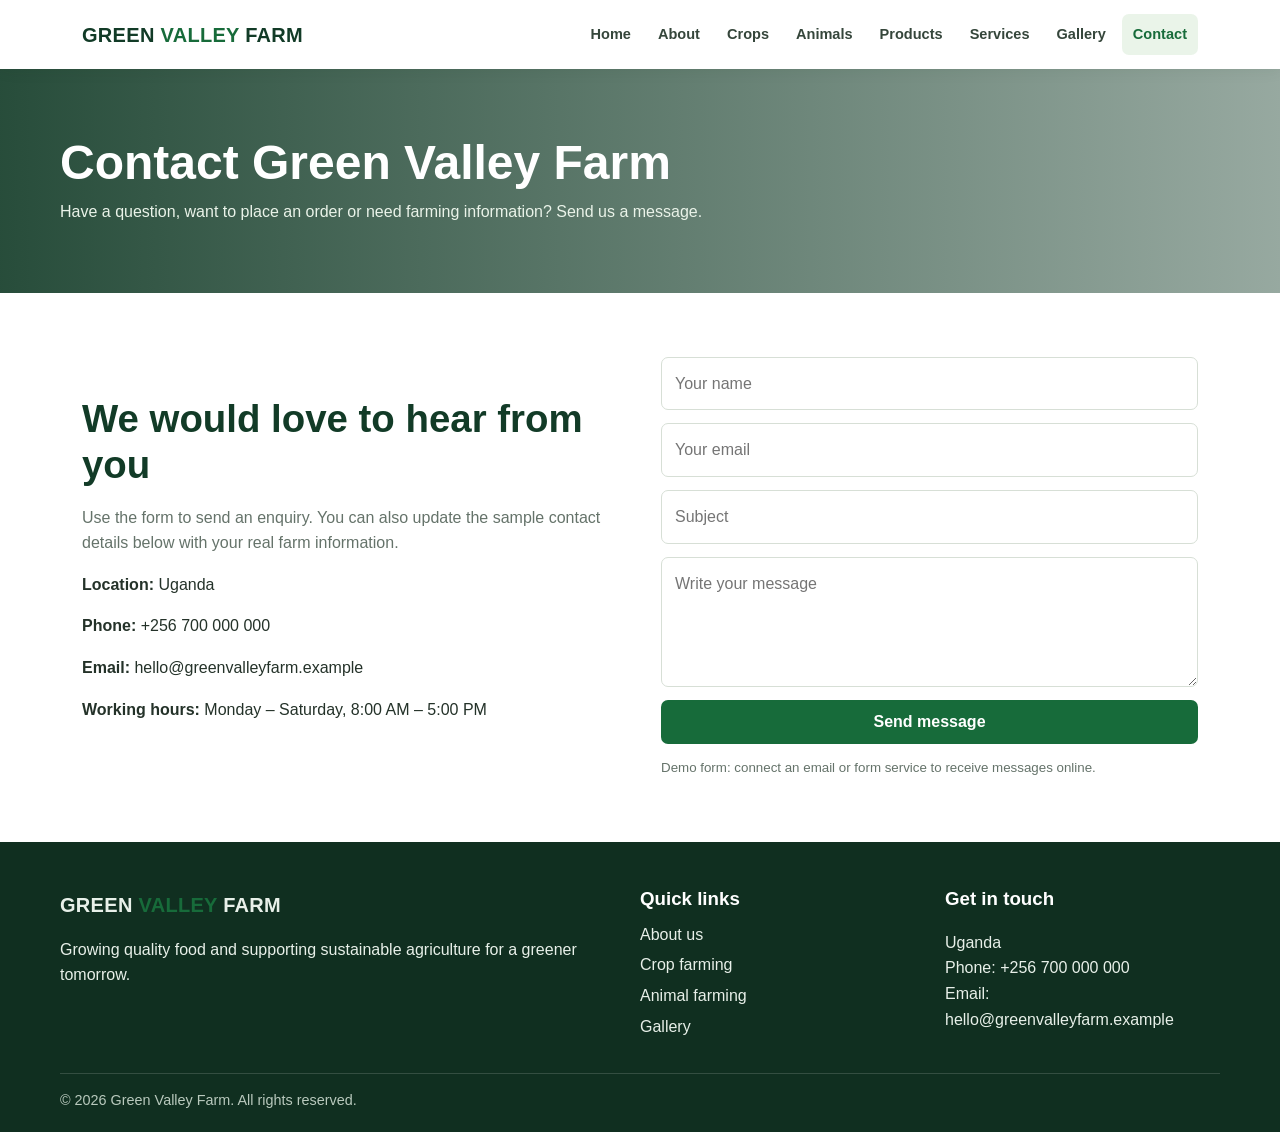
<file: contact.html>
<!DOCTYPE html><html lang="en"><head><meta charset="UTF-8"><meta name="viewport" content="width=device-width, initial-scale=1.0"><meta name="description" content="Green Valley Farm - sustainable agriculture, crop farming, animal farming and fresh produce in Uganda."><title>Contact | Green Valley Farm</title><link rel="stylesheet" href="style.css"></head><body><header><div class="nav"><a class="brand" href="index.html">GREEN <span>VALLEY</span> FARM</a><button class="menu-btn" aria-expanded="false" aria-label="Toggle navigation">☰ Menu</button><nav><a href="index.html">Home</a><a href="about.html">About</a><a href="crops.html">Crops</a><a href="animals.html">Animals</a><a href="products.html">Products</a><a href="services.html">Services</a><a href="gallery.html">Gallery</a><a href="contact.html">Contact</a></nav></div></header><section class="page-hero"><div><h1>Contact Green Valley Farm</h1><p>Have a question, want to place an order or need farming information? Send us a message.</p></div></section><section class="container split"><div><h2>We would love to hear from you</h2><p class="muted">Use the form to send an enquiry. You can also update the sample contact details below with your real farm information.</p><p><strong>Location:</strong> Uganda</p><p><strong>Phone:</strong> +256 700 000 000</p><p><strong>Email:</strong> hello@greenvalleyfarm.example</p><p><strong>Working hours:</strong> Monday – Saturday, 8:00 AM – 5:00 PM</p></div><form id="contact-form"><input required placeholder="Your name" aria-label="Your name"><input type="email" required placeholder="Your email" aria-label="Your email"><input placeholder="Subject" aria-label="Subject"><textarea required placeholder="Write your message" aria-label="Your message"></textarea><button class="submit" type="submit">Send message</button><small class="muted">Demo form: connect an email or form service to receive messages online.</small></form></section><footer><div class="footer-inner"><div><a class="brand" href="index.html">GREEN <span>VALLEY</span> FARM</a><p>Growing quality food and supporting sustainable agriculture for a greener tomorrow.</p></div><div><h3 style="color:white">Quick links</h3><a href="about.html">About us</a><a href="crops.html">Crop farming</a><a href="animals.html">Animal farming</a><a href="gallery.html">Gallery</a></div><div><h3 style="color:white">Get in touch</h3><p>Uganda<br>Phone: +256 700 000 000<br>Email: hello@greenvalleyfarm.example</p></div></div><div class="copyright">© <span class="year"></span> Green Valley Farm. All rights reserved.</div></footer><script src="script.js"></script></body></html>
</file>
<file: style.css>
:root{--green:#176b3a;--dark:#123b27;--lime:#a7d65b;--cream:#f7f8f1;--ink:#243229;--muted:#65736a}
*{box-sizing:border-box}html{scroll-behavior:smooth}body{margin:0;font-family:Arial,Helvetica,sans-serif;color:var(--ink);background:#fff;line-height:1.6}
header{background:#fff;position:sticky;top:0;z-index:20;box-shadow:0 2px 14px #102b1712}
.nav{max-width:1160px;margin:auto;padding:14px 22px;display:flex;align-items:center;justify-content:space-between;gap:20px}
.brand{font-size:1.25rem;font-weight:800;color:var(--dark);text-decoration:none;letter-spacing:.3px}.brand span{color:var(--green)}
nav{display:flex;flex-wrap:wrap;gap:5px}nav a{padding:9px 11px;border-radius:7px;text-decoration:none;color:#35463b;font-size:.91rem;font-weight:600}nav a:hover,nav a.active{background:#eaf4e9;color:var(--green)}
.menu-btn{display:none;background:var(--green);color:white;border:0;padding:9px 12px;border-radius:6px}
.hero{min-height:470px;display:flex;align-items:center;background:linear-gradient(90deg,rgba(8,39,22,.82),rgba(8,39,22,.22)),url('https://images.unsplash.com/photo-1500382017468-9049fed747ef?auto=format&fit=crop&w=1800&q=85') center/cover;color:white}
.hero-inner{max-width:1160px;width:100%;margin:auto;padding:70px 24px}.eyebrow{text-transform:uppercase;letter-spacing:2px;color:#d8f2a8;font-weight:700;font-size:.8rem}
h1{font-size:clamp(2.4rem,5vw,4.4rem);line-height:1.08;max-width:720px;margin:12px 0 18px}h2{color:var(--dark);font-size:clamp(1.7rem,3vw,2.4rem);line-height:1.2;margin:0 0 14px}h3{color:var(--dark);margin:0 0 8px}
.hero p{font-size:1.12rem;max-width:610px;color:#f2f7ef}.btn{display:inline-block;background:var(--lime);color:#17351f;text-decoration:none;padding:12px 20px;border-radius:7px;font-weight:800;margin:8px 8px 0 0}.btn.outline{background:transparent;color:white;border:1px solid #fff}
.container{max-width:1160px;margin:auto;padding:64px 22px}.intro{max-width:720px;margin-bottom:28px}.intro p,.muted{color:var(--muted)}
.grid{display:grid;grid-template-columns:repeat(3,1fr);gap:22px}.card{border:1px solid #e7ece5;border-radius:13px;overflow:hidden;background:#fff;box-shadow:0 7px 24px #153d1c0a}.card img{width:100%;height:215px;object-fit:cover;display:block}.card-body{padding:20px}.card p{color:var(--muted);margin:7px 0 0}.section-soft{background:var(--cream)}.split{display:grid;grid-template-columns:1fr 1fr;gap:42px;align-items:center}.split img{width:100%;height:370px;object-fit:cover;border-radius:14px}.checks{padding:0;list-style:none}.checks li{padding:7px 0}.checks li:before{content:'✓';color:var(--green);font-weight:900;margin-right:10px}
.stats{display:grid;grid-template-columns:repeat(4,1fr);gap:14px;margin-top:26px}.stat{background:#edf5e9;padding:22px;border-radius:10px;text-align:center}.stat strong{display:block;color:var(--green);font-size:1.8rem}
.page-hero{padding:68px 22px;background:linear-gradient(90deg,#123b27e8,#123b2770),url('https://images.unsplash.com/photo-1500382017468-9049fed747ef?auto=format&fit=crop&w=1600&q=80') center/cover;color:#fff}.page-hero>div{max-width:1160px;margin:auto}.page-hero h1{font-size:3rem;margin:0 0 10px}.page-hero p{max-width:650px;margin:0;color:#eaf3e9}
.gallery{display:grid;grid-template-columns:repeat(3,1fr);gap:14px}.gallery img{width:100%;height:245px;object-fit:cover;border-radius:10px}
form{display:grid;gap:13px}input,textarea,select{width:100%;padding:13px;border:1px solid #d7dfd6;border-radius:7px;font:inherit}textarea{min-height:130px}button.submit{background:var(--green);color:white;border:0;border-radius:7px;padding:13px 18px;font-weight:700;font-size:1rem;cursor:pointer}
footer{background:#102f20;color:#e8f0e9;padding:42px 22px 20px}.footer-inner{max-width:1160px;margin:auto;display:grid;grid-template-columns:2fr 1fr 1fr;gap:30px}.footer-inner a{color:#e8f0e9;text-decoration:none;display:block;margin:5px 0}.copyright{max-width:1160px;margin:25px auto 0;border-top:1px solid #ffffff26;padding-top:15px;color:#b9c9bd;font-size:.9rem}
@media(max-width:850px){.grid{grid-template-columns:repeat(2,1fr)}.nav{align-items:flex-start}.menu-btn{display:block}nav{display:none;position:absolute;top:62px;left:0;right:0;background:#fff;padding:12px 20px;box-shadow:0 8px 15px #0001}nav.open{display:flex;flex-direction:column}.split{grid-template-columns:1fr}.footer-inner{grid-template-columns:1fr 1fr}.stats{grid-template-columns:repeat(2,1fr)}}
@media(max-width:560px){.grid,.gallery{grid-template-columns:1fr}.gallery img{height:220px}.hero{min-height:420px}.container{padding:48px 18px}.footer-inner{grid-template-columns:1fr}.page-hero h1{font-size:2.35rem}}
</file>
